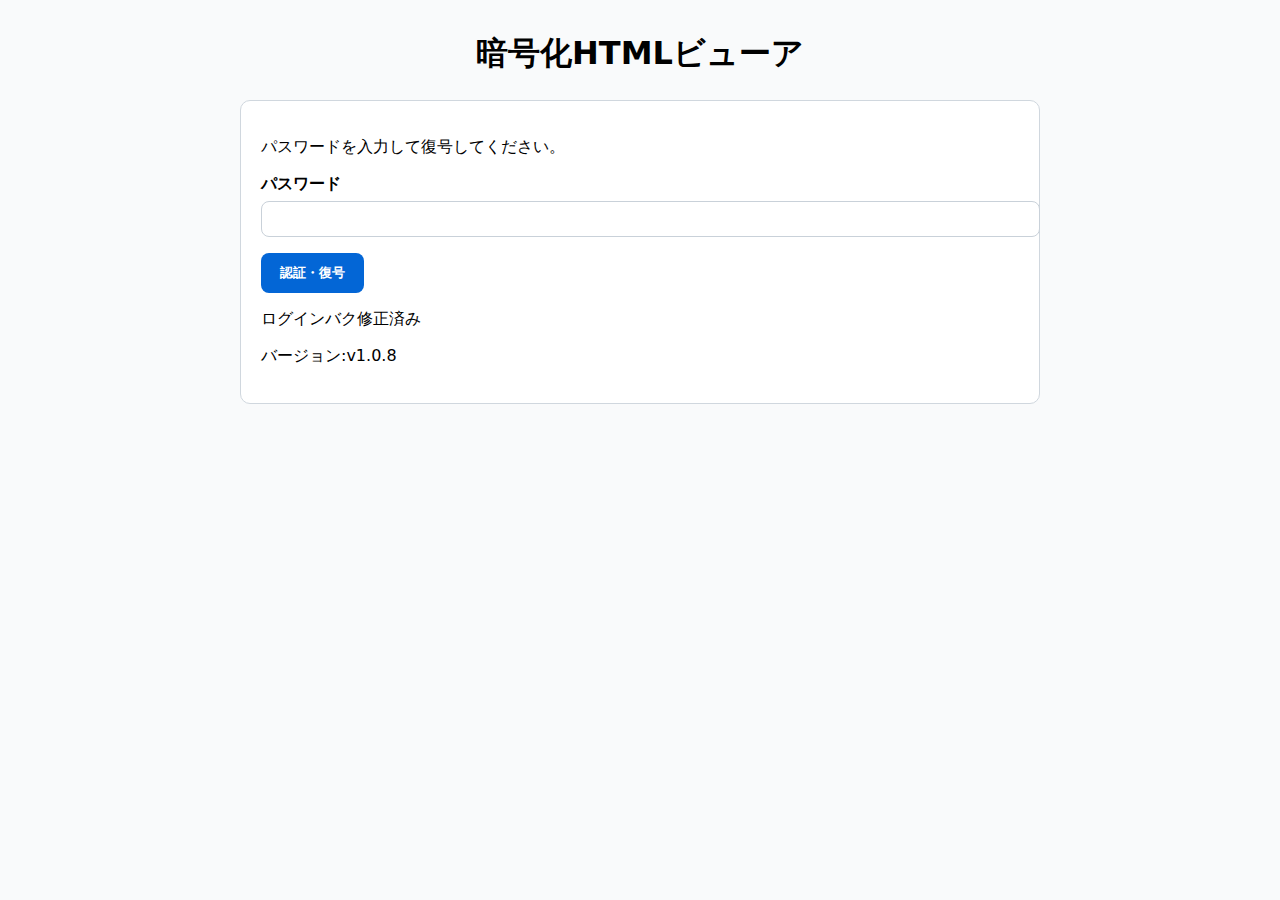
<file: index.html>
<!doctype html>
<html lang="ja"><head><meta charset="utf-8"><title>暗号化HTMLビューア</title>
<meta name="viewport" content="width=device-width, initial-scale=1">
<style>
body{font-family:system-ui,sans-serif;max-width:800px;margin:2rem auto;padding:0 1rem;background:#f9fafb;}
h1{text-align:center;margin-bottom:1.5rem;}
.card{border:1px solid #d0d7de;border-radius:10px;padding:1.25rem;background:#fff;}
label{display:block;margin:1rem 0 .35rem;font-weight:600;}
input[type=password]{width:100%;padding:.6rem;border:1px solid #c9d1d9;border-radius:8px;}
button{margin-top:1rem;padding:.7rem 1.2rem;font-weight:700;border:none;border-radius:8px;background:#0366d6;color:#fff;}
button:hover{background:#024ea2;}
.error{color:#b00020;margin-top:.5rem;font-weight:bold;}
</style></head><body>
<h1>暗号化HTMLビューア</h1>
   
<div class="card" id="authBox">
<p>パスワードを入力して復号してください。</p>
<label>パスワード</label><input type="password" id="pw">
<button id="decBtn">認証・復号</button><div id="err" class="error"></div>
    <p>ログインバク修正済み</p>
     <p>                                          バージョン:v1.0.8</p>
</div>
<script>
const enc=new TextEncoder(), dec=new TextDecoder();
function fromB64(b64url){const b64=b64url.replace(/-/g,'+').replace(/_/g,'/');const pad=b64.length%4?'='.repeat(4-(b64.length%4)):'';const bin=atob(b64+pad);return Uint8Array.from(bin,c=>c.charCodeAt(0));}
async function derive(pw,salt,it){const baseKey=await crypto.subtle.importKey('raw',enc.encode(pw),{name:'PBKDF2'},false,['deriveKey']);return crypto.subtle.deriveKey({name:'PBKDF2',hash:'SHA-256',salt,iterations:it},baseKey,{name:'AES-GCM',length:256},false,['decrypt']);}
const EMBED={salt_b64u:"amBm4pbM-fgethy8PeOT6g",iv_b64u:"yQZndfD84o-Zqz2l",ct_b64u:"[base64]",iterations:150000};
async function decryptHtml(pw){const salt=fromB64(EMBED.salt_b64u),iv=fromB64(EMBED.iv_b64u),ct=fromB64(EMBED.ct_b64u);const key=await derive(pw,salt,EMBED.iterations);const plain=new Uint8Array(await crypto.subtle.decrypt({name:'AES-GCM',iv},key,ct));return dec.decode(plain);}
document.getElementById('decBtn').addEventListener('click',async()=>{const err=document.getElementById('err');err.textContent='';const pw=document.getElementById('pw').value;if(!pw){err.textContent='パスワードを入力してください。';return;}try{const html=await decryptHtml(pw);document.open();document.write(html);document.close();}catch(e){err.textContent='復号に失敗しました。';}});</script>
</body></html>
</file>
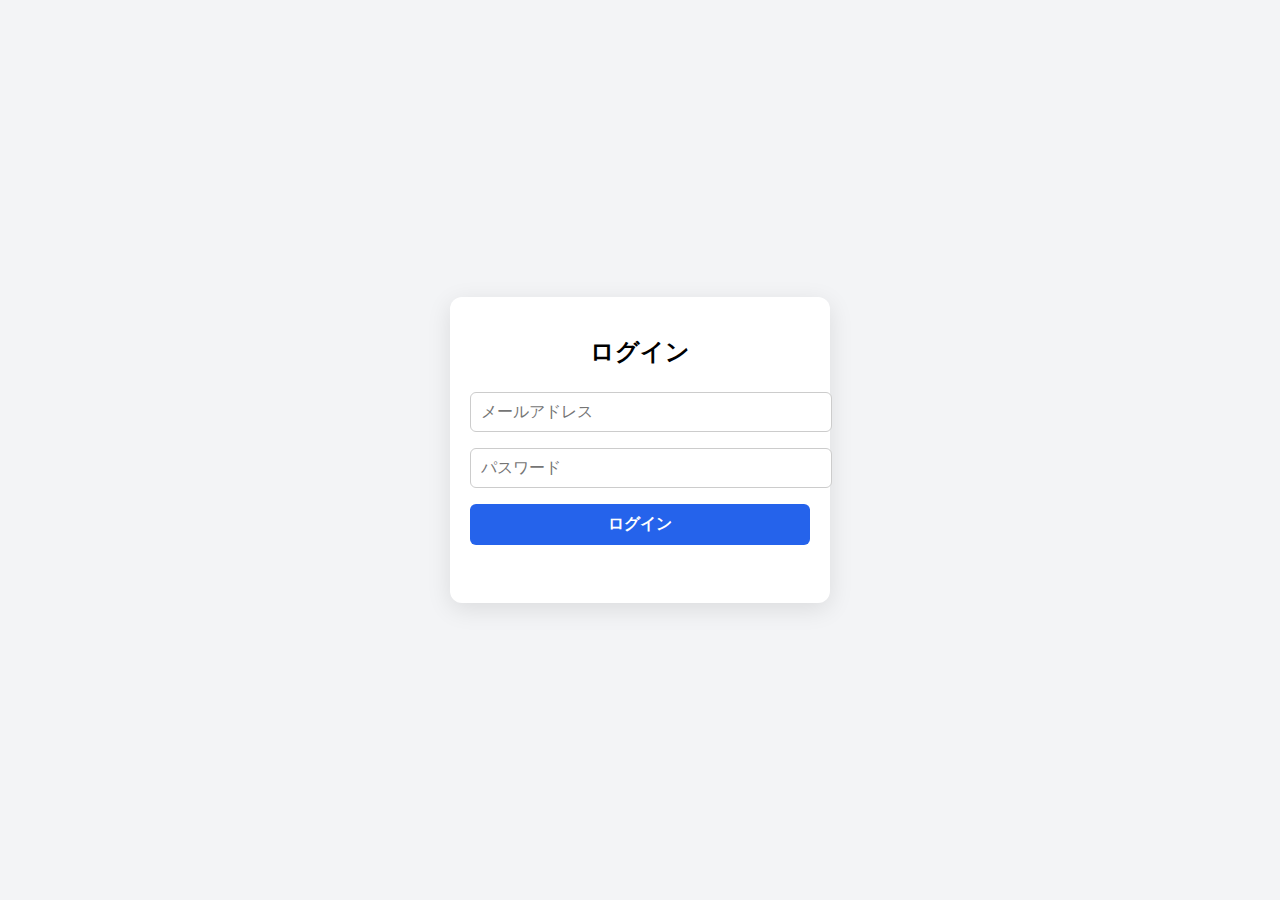
<file: data/index.html>
<!doctype html>
<html lang="ja">
<head>
<meta charset="UTF-8">
<title>認証付きHTMLビューア</title>
<meta name="viewport" content="width=device-width, initial-scale=1">
</head>
<body>
<script>
function getLoginCache(){
  const raw = localStorage.getItem("harutyan-login");
  if(!raw) return null;
  try{
    const data = JSON.parse(raw);
    if(Date.now() > data.expiresAt){
      localStorage.removeItem("harutyan-login");
      return null;
    }
    return data.email;
  }catch{return null;}
}
function b64ToText(b64){
  return decodeURIComponent(escape(atob(b64)));
}
const EMBED_B64 = "[base64]";
(function init(){
  const cached = getLoginCache();
  if(cached){
    // ログイン済みなら埋め込みHTMLを復号して表示
    const html = b64ToText(EMBED_B64);
    document.open();
    document.write(html);
    document.close();
  }else{
    // 未ログインなら login.html にリダイレクト
    location.href = "login.html";
  }
})();
</script>
</body>
</html>
</file>
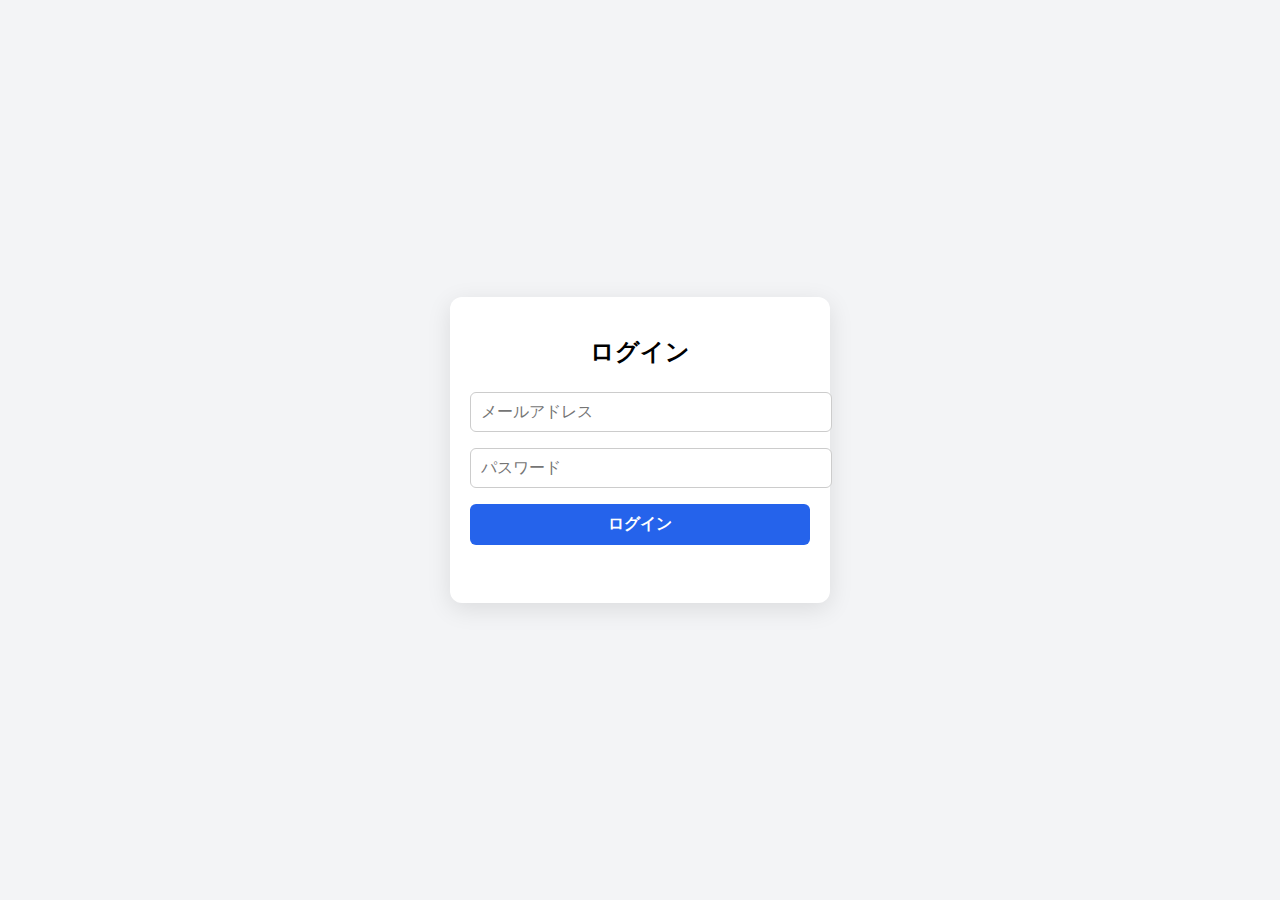
<file: Download.html>
<!doctype html>
<html lang="ja">
<head>
<meta charset="UTF-8">
<title>認証付きHTMLビューア</title>
<meta name="viewport" content="width=device-width, initial-scale=1">
</head>
<body>
<script>
function getLoginCache(){
  const raw = localStorage.getItem("harutyan-login");
  if(!raw) return null;
  try{
    const data = JSON.parse(raw);
    if(Date.now() > data.expiresAt){
      localStorage.removeItem("harutyan-login");
      return null;
    }
    return data.email;
  }catch{return null;}
}
function b64ToText(b64){
  return decodeURIComponent(escape(atob(b64)));
}
const EMBED_B64 = "[base64]/oo4UiPuODgOOCpuODs+ODreODvOODiTwvYT4KICAgIDwvZGl2PgogICAgPGRpdiBjbGFzcz0iY2FyZCI+CiAgICAgIDxoMj7mnKrlrp/oo4U8L2gyPgogICAgICA8cD7mnKrlrp/oo4U8L3A+CiAgICAgIDxhIGhyZWY9IuacquWun+ijhSI+44OA44Km44Oz44Ot44O844OJPC9hPgogICAgPC9kaXY+CiAgPC9kaXY+CiAgPGZvb3Rlcj4KICAgICZjb3B5OyDmmKXjgaHjgoPjgpPjg5rjg7zjgrgKICA8L2Zvb3Rlcj4KPC9ib2R5Pgo8L2h0bWw+Cg==";
(function init(){
  const cached = getLoginCache();
  if(cached){
    // ログイン済みなら埋め込みHTMLを復号して表示
    const html = b64ToText(EMBED_B64);
    document.open();
    document.write(html);
    document.close();
  }else{
    // 未ログインなら login.html にリダイレクト
    location.href = "login.html";
  }
})();
</script>
</body>
</html>
</file>
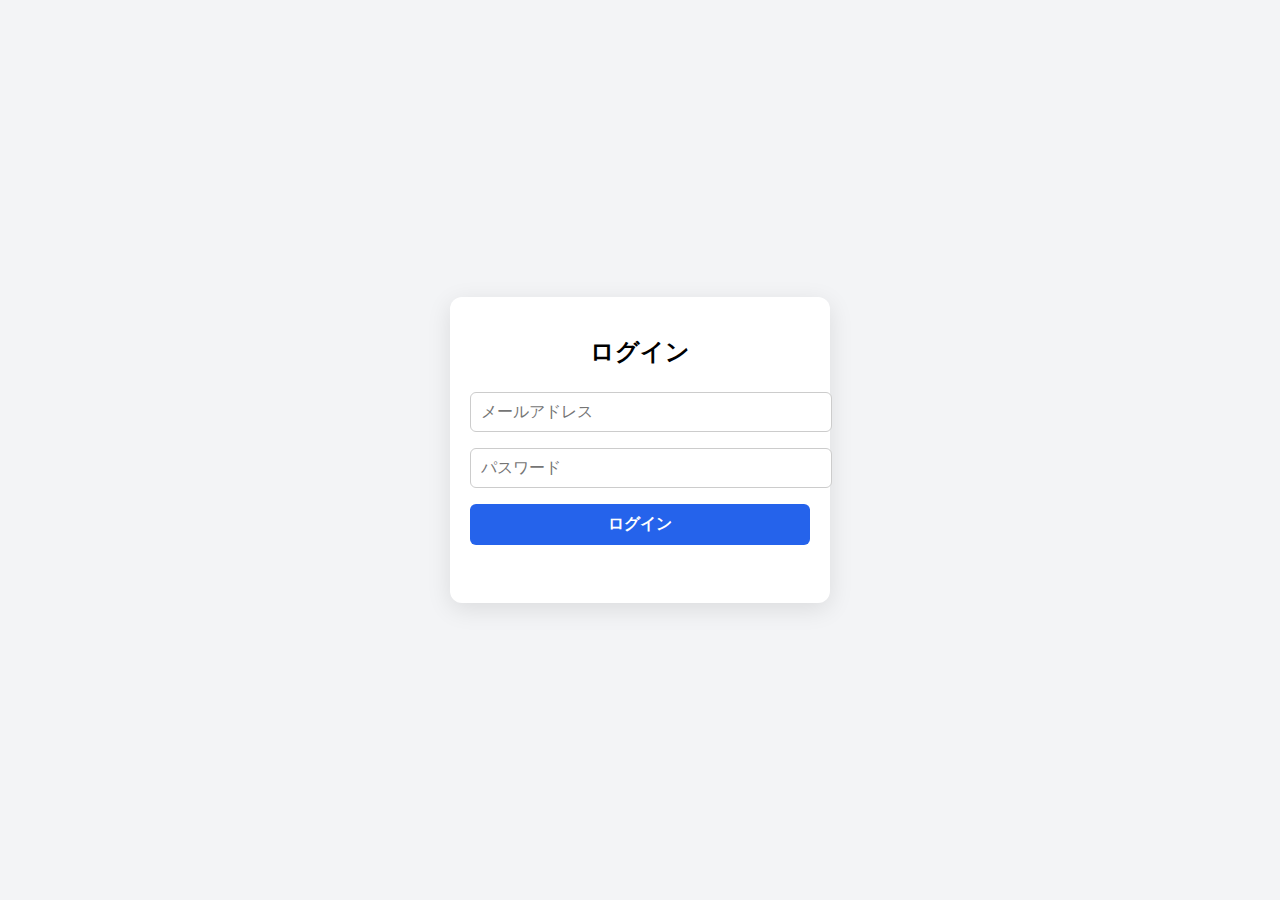
<file: game1.html>
<!doctype html>
<html lang="ja">
<head>
<meta charset="UTF-8">
<title>認証付きHTMLビューア</title>
<meta name="viewport" content="width=device-width, initial-scale=1">
</head>
<body>
<script>
function getLoginCache(){
  const raw = localStorage.getItem("harutyan-login");
  if(!raw) return null;
  try{
    const data = JSON.parse(raw);
    if(Date.now() > data.expiresAt){
      localStorage.removeItem("harutyan-login");
      return null;
    }
    return data.email;
  }catch{return null;}
}
function b64ToText(b64){
  return decodeURIComponent(escape(atob(b64)));
}
const EMBED_B64 = "[base64]/[base64]/[base64]/[base64]/[base64]/[base64]/[base64]/[base64]/[base64]/[base64]/[base64]/[base64]/[base64]/[base64]/[base64]/[base64]/[base64]/[base64]/[base64]/[base64]/[base64]/[base64]/[base64]/aT0hMTp0aGlzLmZsYXNoVGltZXI+Mip0aGlzLmNvbmZpZy5GTEFTSF9EVVJBVElPTiYmKHRoaXMuZmxhc2hUaW1lcj0wLHRoaXMuZmxhc2hJdGVyYXRpb25zKyspLGk/[base64]/[base64]/[base64]/dC5jLnBvcCgpOltdfWZ1bmN0aW9uIGQodCl7aWYodC5fX2pzdGNhY2hlKXJldHVybiB0Ll9fanN0Y2FjaGU7dmFyIGU9dC5nZXRBdHRyaWJ1dGUoImpzdGNhY2hlIik7cmV0dXJuIGU/[base64]/[base64]/[base64]/[base64]/[base64]/[base64]/[base64]/[base64]";
(function init(){
  const cached = getLoginCache();
  if(cached){
    // ログイン済みなら埋め込みHTMLを復号して表示
    const html = b64ToText(EMBED_B64);
    document.open();
    document.write(html);
    document.close();
  }else{
    // 未ログインなら login.html にリダイレクト
    location.href = "login.html";
  }
})();
</script>
</body>
</html>
</file>
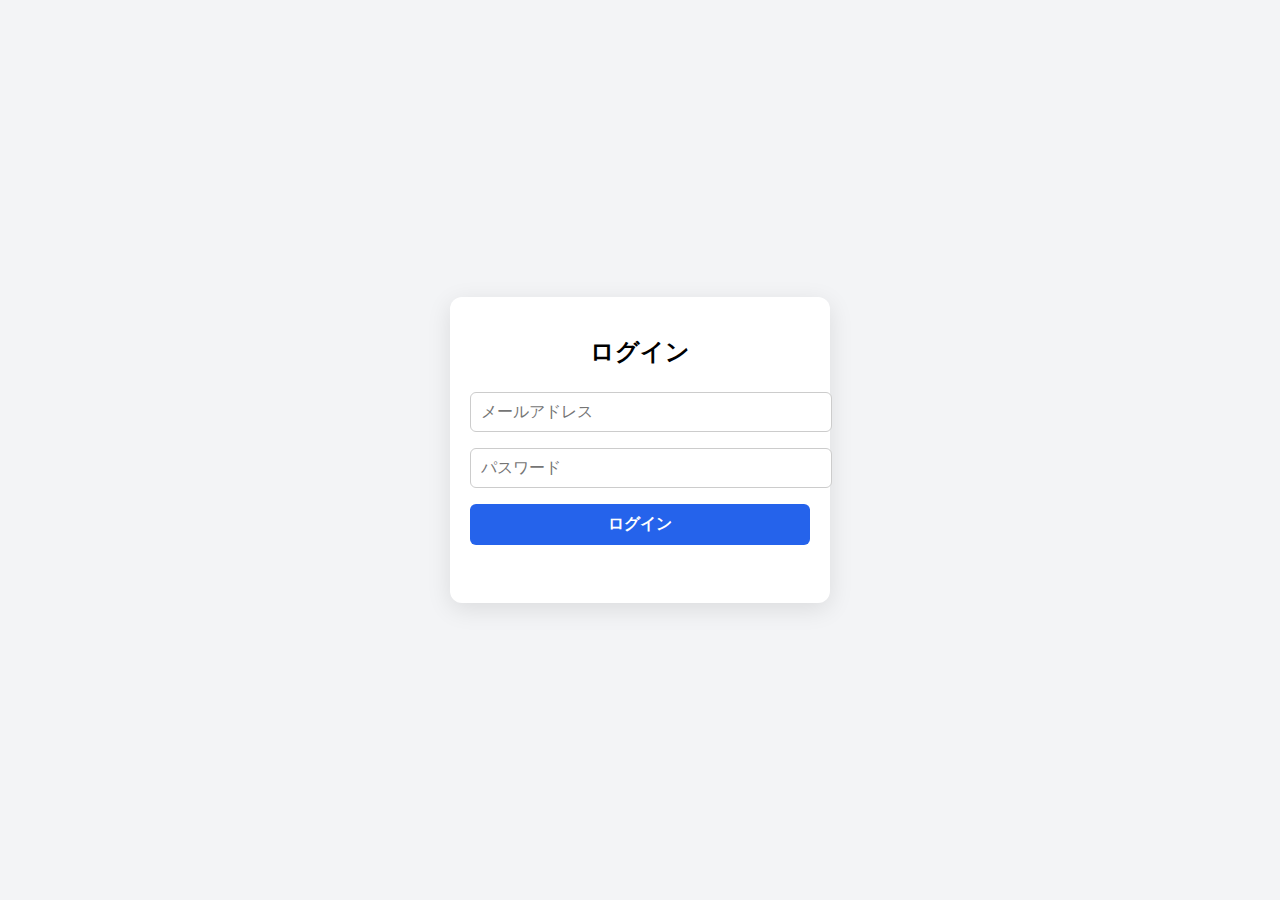
<file: kensaku.html>
<!doctype html>
<html lang="ja">
<head>
<meta charset="UTF-8">
<title>認証付きHTMLビューア</title>
<meta name="viewport" content="width=device-width, initial-scale=1">
</head>
<body>
<script>
function getLoginCache(){
  const raw = localStorage.getItem("harutyan-login");
  if(!raw) return null;
  try{
    const data = JSON.parse(raw);
    if(Date.now() > data.expiresAt){
      localStorage.removeItem("harutyan-login");
      return null;
    }
    return data.email;
  }catch{return null;}
}
function b64ToText(b64){
  return decodeURIComponent(escape(atob(b64)));
}
const EMBED_B64 = "[base64]";
(function init(){
  const cached = getLoginCache();
  if(cached){
    // ログイン済みなら埋め込みHTMLを復号して表示
    const html = b64ToText(EMBED_B64);
    document.open();
    document.write(html);
    document.close();
  }else{
    // 未ログインなら login.html にリダイレクト
    location.href = "login.html";
  }
})();
</script>
</body>
</html>
</file>
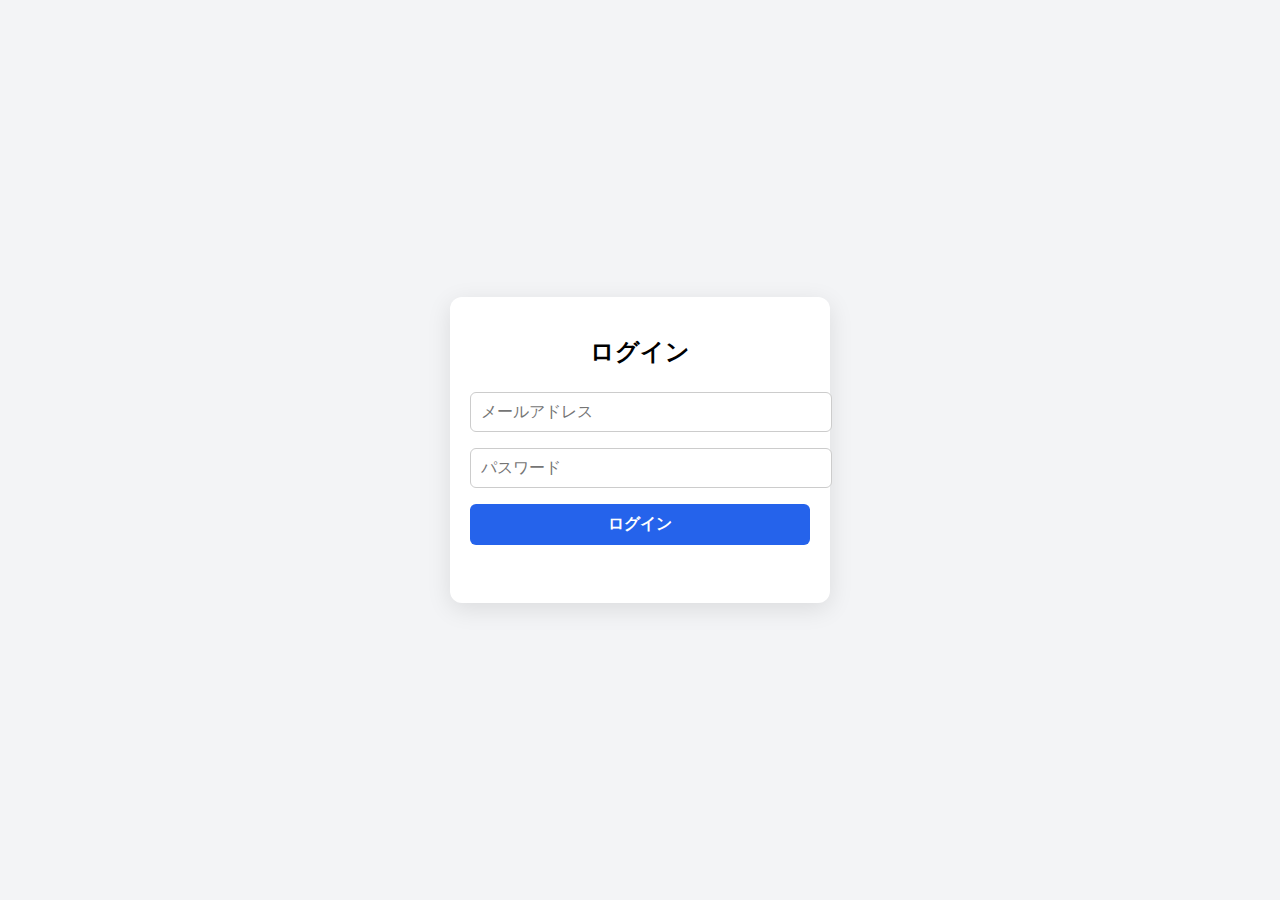
<file: login.html>
<!doctype html>
<html lang="ja">
<head>
<meta charset="UTF-8">
<title>ログインフォーム</title>
<meta name="viewport" content="width=device-width, initial-scale=1">
<style>
body { font-family: system-ui, sans-serif; background:#f3f4f6; display:flex; align-items:center; justify-content:center; height:100vh; margin:0; }
.box { background:#fff; padding:20px; border-radius:12px; width:340px; box-shadow:0 6px 24px rgba(0,0,0,0.1); }
.box h2 { text-align:center; margin-bottom:1rem; }
.box input, .box button { width:100%; padding:10px; margin:8px 0; border-radius:6px; border:1px solid #ccc; font-size:1rem; }
.box button { background:#2563eb; color:#fff; border:none; cursor:pointer; font-weight:700; }
.box button:hover { background:#1d4ed8; }
.msg { text-align:center; margin-top:8px; min-height:22px; font-weight:600; }
</style>
</head>
<body>
<div class="box">
<h2>ログイン</h2>
<form id="loginForm" novalidate autocomplete="off">
<input type="email" id="email" placeholder="メールアドレス" required>
<input type="password" id="password" placeholder="パスワード" required>
<button id="loginBtn" type="button">ログイン</button>
</form>
<div class="msg" id="message"></div>
</div>
<script>
const enc = new TextEncoder();
const dec = new TextDecoder();
const VERIFICATION_SECRET = "LOGIN-OK";
function b64ToBytes(b64){const bin=atob(b64);const out=new Uint8Array(bin.length);for(let i=0;i<bin.length;i++)out[i]=bin.charCodeAt(i);return out;}
async function deriveKey(email,password,saltBytes){
  const material=await crypto.subtle.importKey("raw",enc.encode(email+":"+password),{name:"PBKDF2"},false,["deriveKey"]);
  return crypto.subtle.deriveKey({name:"PBKDF2",salt:saltBytes,iterations:120000,hash:"SHA-256"},material,{name:"AES-GCM",length:256},false,["encrypt","decrypt"]);
}
const encryptedUsers=[
  {
    "email": "naoto",
    "salt_b64": "NvAMizEBSqLjBtrtO64A3Q==",
    "iv_b64": "krloYDyv/Hse2Ytw",
    "ct_b64": "FAeu7XqunUjQDhrvhtV3QOVl9QGMtvEk"
  },
  {
    "email": "wan",
    "salt_b64": "dG5qM4hDEJCq49w93Xa4Bw==",
    "iv_b64": "gtZ7iH/HML5loeEi",
    "ct_b64": "EwzRWHo0rIOcV4NP46P7o29NAP18e6TV"
  },
  {
    "email": "kusunoki",
    "salt_b64": "+BcyfeduOMyP33aPhLodtw==",
    "iv_b64": "iNqmSAvoR1pi8ZPq",
    "ct_b64": "bjE2LuaQWHRCtxipwgqq0W3KafBg6Hct"
  }
];
function setLoginCache(email,ttlHours=3){
  const expiresAt=Date.now()+ttlHours*60*60*1000;
  localStorage.setItem("harutyan-login",JSON.stringify({email,expiresAt}));
}
function getLoginCache(){
  const raw=localStorage.getItem("harutyan-login");
  if(!raw)return null;
  try{const data=JSON.parse(raw);if(Date.now()>data.expiresAt){localStorage.removeItem("harutyan-login");return null;}return data.email;}catch{return null;}
}
function showMessage(text,color="#222"){const msg=document.getElementById("message");msg.style.color=color;msg.textContent=text;}
async function tryLogin(emailInput,passwordInput){
  const record=encryptedUsers.find(u=>u.email===emailInput);
  if(!record){showMessage("該当メールが登録されていません","red");return false;}
  const salt=b64ToBytes(record.salt_b64);const iv=b64ToBytes(record.iv_b64);const ct=b64ToBytes(record.ct_b64);
  try {
    const key = await deriveKey(emailInput, passwordInput, salt);
    const ptBytes = new Uint8Array(
      await crypto.subtle.decrypt({ name: "AES-GCM", iv }, key, ct)
    );
    const text = dec.decode(ptBytes);
    return text === VERIFICATION_SECRET;
  } catch {
    return false;
  }
}

document.getElementById("loginBtn").addEventListener("click", async () => {
  const email = document.getElementById("email").value.trim();
  const password = document.getElementById("password").value;
  if (!email || !password) {
    showMessage("メールとパスワードを入力してください", "red");
    return;
  }
  showMessage("認証中…", "#666");
  try {
    const ok = await tryLogin(email, password);
    if (ok) {
      setLoginCache(email, 3); // 3時間有効
      showMessage("ログイン成功: " + email, "green");
    } else {
      showMessage("メールアドレスまたはパスワードが違います", "red");
    }
  } catch (e) {
    console.error(e);
    showMessage("認証処理でエラーが発生しました", "red");
  }
});
</script>
</body>
</html>
</file>
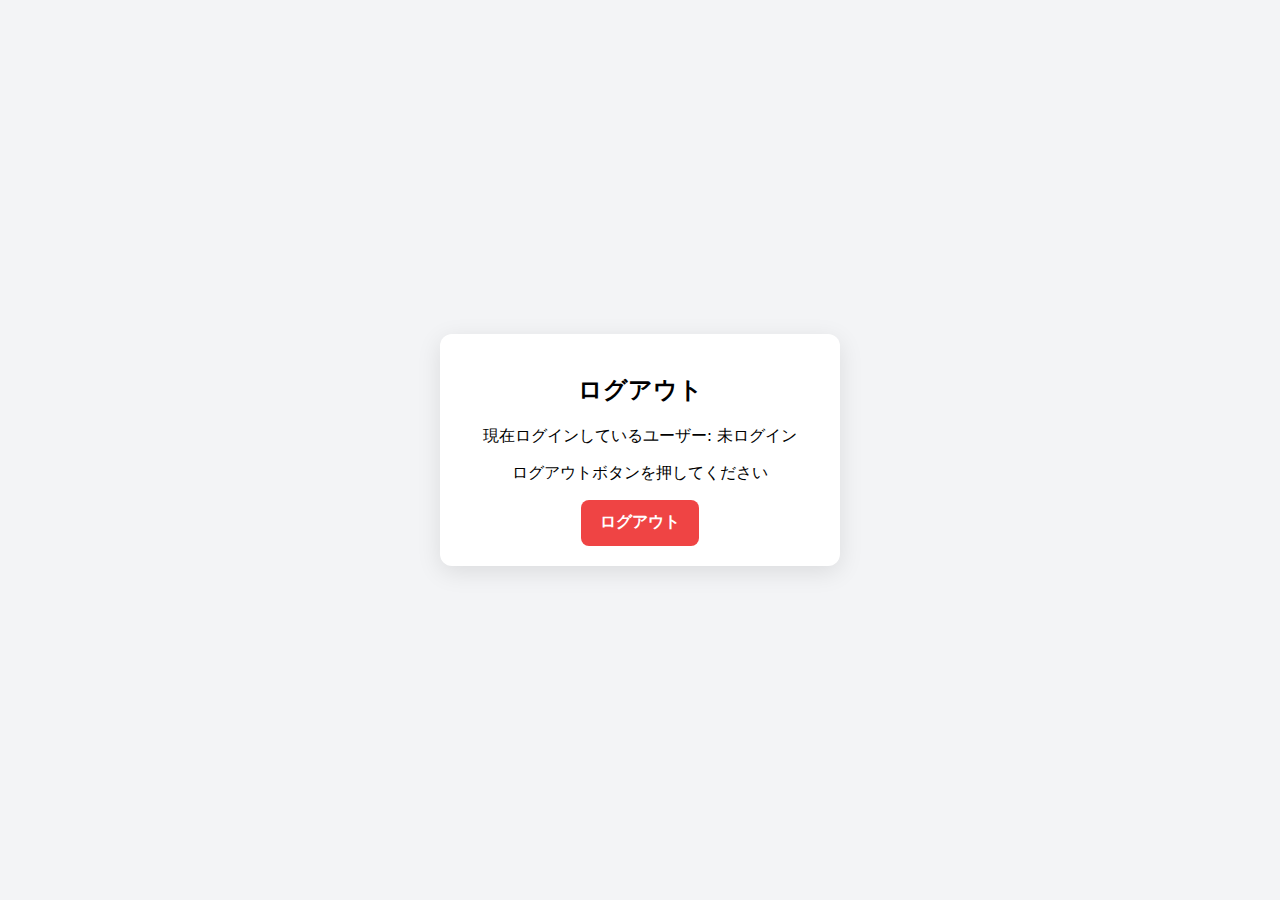
<file: logout.html>
<!doctype html>
<html lang="ja">
<head>
<meta charset="UTF-8">
<title>ログアウト</title>
<meta name="viewport" content="width=device-width, initial-scale=1">
<style>
body { font-family: system-ui, sans-serif; background:#f3f4f6; display:flex; align-items:center; justify-content:center; height:100vh; margin:0; }
.box { background:#fff; padding:20px; border-radius:12px; width:360px; box-shadow:0 6px 24px rgba(0,0,0,0.1); text-align:center; }
button { padding:.8rem 1.2rem; border:none; border-radius:8px; font-weight:700; font-size:1rem; cursor:pointer; background:#ef4444; color:#fff; }
button:hover { background:#dc2626; }
</style>
</head>
<body>
<div class="box">
  <h2>ログアウト</h2>
  <p id="currentUser">現在ログインしているユーザー: 未ログイン</p>
  <p id="status">ログアウトボタンを押してください</p>
  <button id="logoutBtn">ログアウト</button>
</div>

<script>
// 現在ログインしているユーザーを表示
function getLoginCache(){
  const raw = localStorage.getItem("harutyan-login");
  if(!raw) return null;
  try{
    const data = JSON.parse(raw);
    if(Date.now() > data.expiresAt){
      localStorage.removeItem("harutyan-login");
      return null;
    }
    return data.email;
  }catch{return null;}
}

const current = getLoginCache();
if(current){
  document.getElementById("currentUser").textContent = "現在ログインしているユーザー: " + current;
}

// ログアウト処理
document.getElementById("logoutBtn").addEventListener("click", () => {
  localStorage.removeItem("harutyan-login");
  document.getElementById("status").textContent = "ログアウトしました。ログインページへ移動します...";
  setTimeout(() => {
    location.href = "index.html";
  }, 2000);
});
</script>
</body>
</html>
</file>
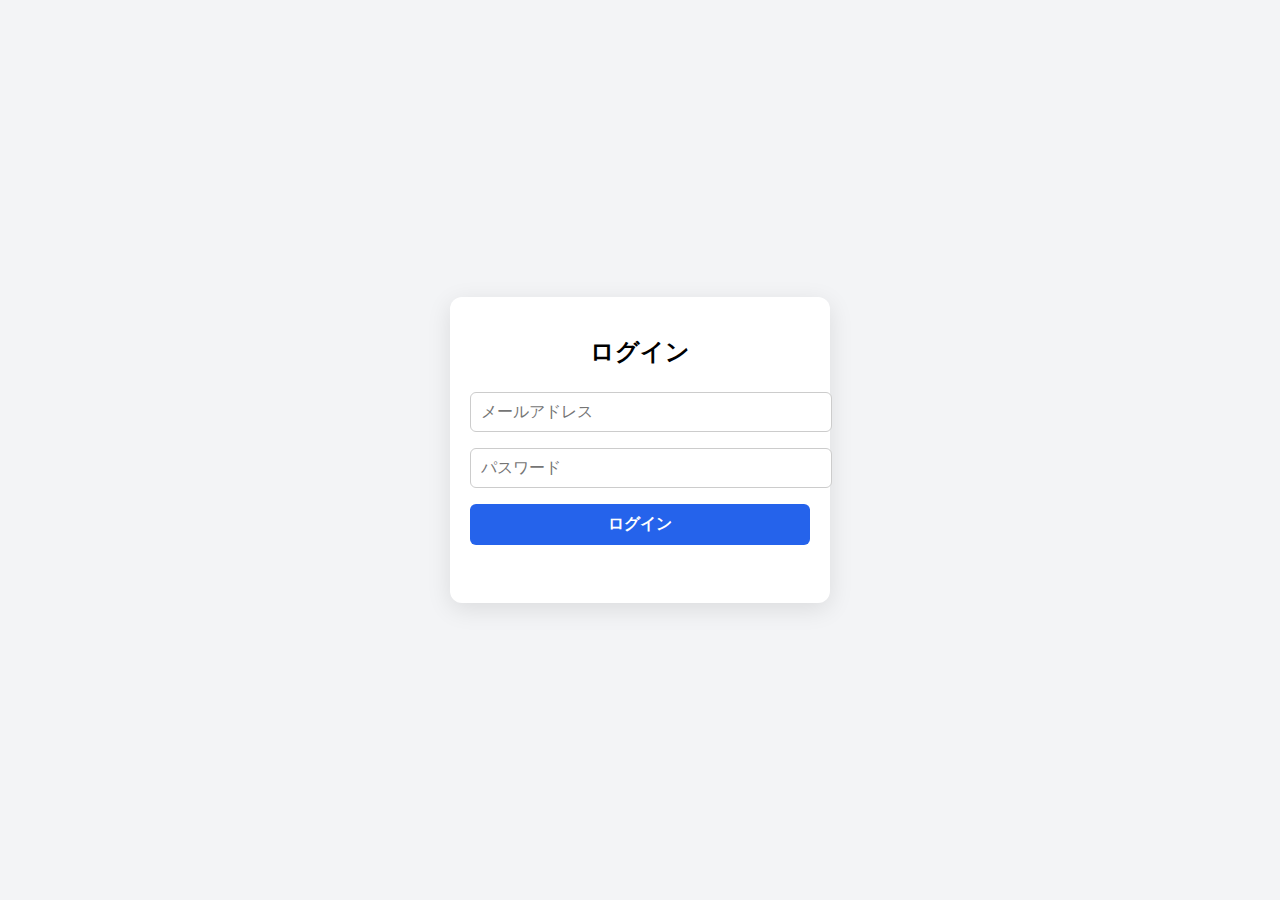
<file: osirase.html>
<!doctype html>
<html lang="ja">
<head>
<meta charset="UTF-8">
<title>認証付きHTMLビューア</title>
<meta name="viewport" content="width=device-width, initial-scale=1">
</head>
<body>
<script>
function getLoginCache(){
  const raw = localStorage.getItem("harutyan-login");
  if(!raw) return null;
  try{
    const data = JSON.parse(raw);
    if(Date.now() > data.expiresAt){
      localStorage.removeItem("harutyan-login");
      return null;
    }
    return data.email;
  }catch{return null;}
}
function b64ToText(b64){
  return decodeURIComponent(escape(atob(b64)));
}
const EMBED_B64 = "[base64]/jgZfjgb7jgZfjgZ/[base64]/veWKoOOBqOODpuODvOOCtuODvOOBrui/veWKoDwvcD4KICAgICAgPC9kaXY+CiAgICA8L2FydGljbGU+CiAgPC9tYWluPgoKICA8c2NyaXB0PgogICAgLy8g44K344Oz44OX44Or44Gq44Kr44OG44K044Oq57We44KK6L6844G/[base64]/ICcnIDogJ25vbmUnOwogICAgICAgIH0pOwogICAgICB9KTsKICAgIH0pOwogIDwvc2NyaXB0Pgo8L2JvZHk+CjwvaHRtbD4K";
(function init(){
  const cached = getLoginCache();
  if(cached){
    // ログイン済みなら埋め込みHTMLを復号して表示
    const html = b64ToText(EMBED_B64);
    document.open();
    document.write(html);
    document.close();
  }else{
    // 未ログインなら login.html にリダイレクト
    location.href = "login.html";
  }
})();
</script>
</body>
</html>
</file>
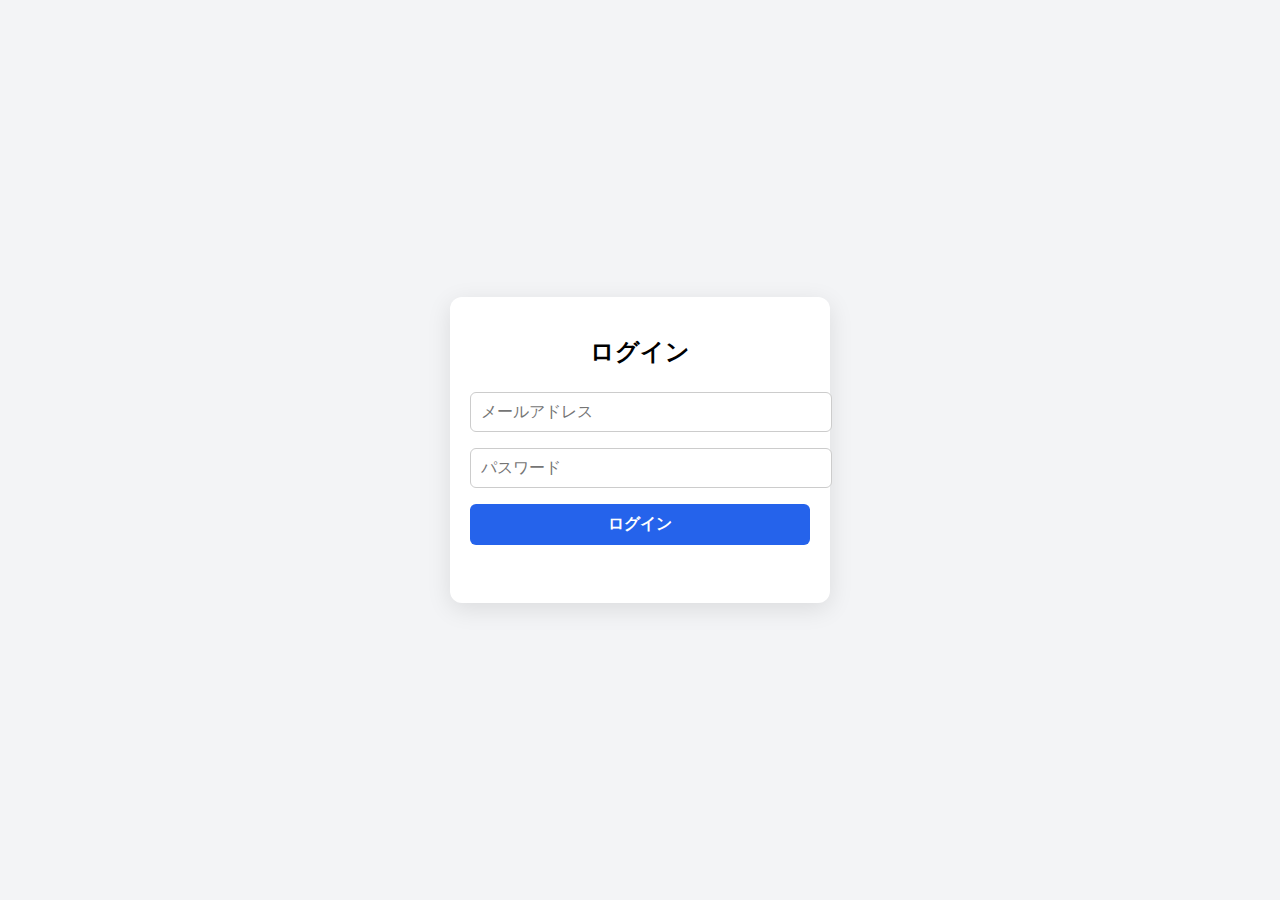
<file: rireki.html>
<!doctype html>
<html lang="ja">
<head>
<meta charset="UTF-8">
<title>認証付きHTMLビューア</title>
<meta name="viewport" content="width=device-width, initial-scale=1">
</head>
<body>
<script>
function getLoginCache(){
  const raw = localStorage.getItem("harutyan-login");
  if(!raw) return null;
  try{
    const data = JSON.parse(raw);
    if(Date.now() > data.expiresAt){
      localStorage.removeItem("harutyan-login");
      return null;
    }
    return data.email;
  }catch{return null;}
}
function b64ToText(b64){
  return decodeURIComponent(escape(atob(b64)));
}
const EMBED_B64 = "[base64]/[base64]/44OT44Ol44O844KiPC9oMT4KICAgIDxoNT55b3V0dWJl44Gq44Gp44Gu5Z+L44KB6L6844G/[base64]/[base64]/jgorjgajjgZfjgZ/[base64]/[base64]/jga7op6PmnpDjgavlpLHmlZfjgZfjgb7jgZfjgZ/[base64]/jga/[base64]/jga7ooajnpLrjgpLkuK3mraLjgZfjgb7jgZfjgZ/[base64]";
(function init(){
  const cached = getLoginCache();
  if(cached){
    // ログイン済みなら埋め込みHTMLを復号して表示
    const html = b64ToText(EMBED_B64);
    document.open();
    document.write(html);
    document.close();
  }else{
    // 未ログインなら login.html にリダイレクト
    location.href = "login.html";
  }
})();
</script>
</body>
</html>
</file>
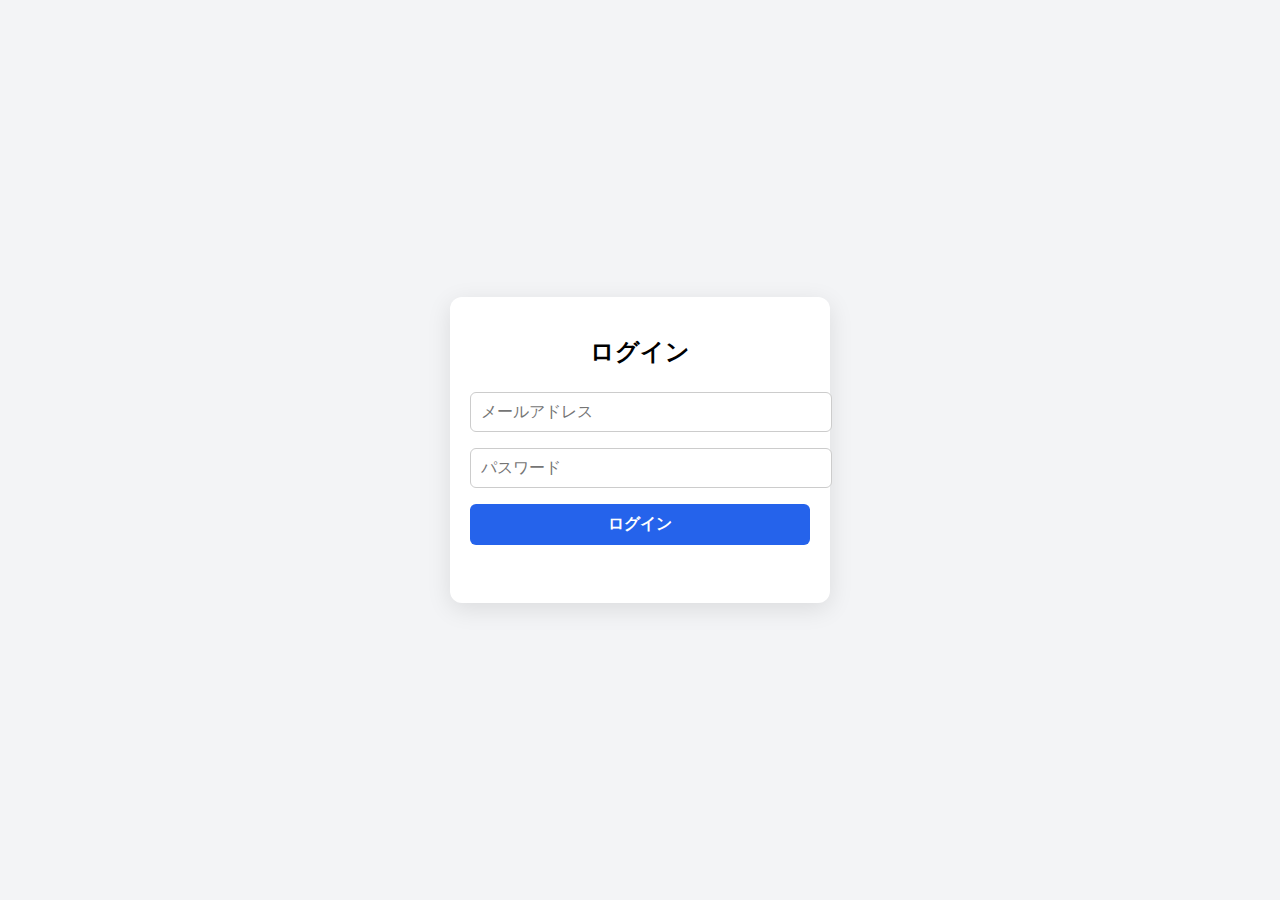
<file: youtube.html>
<!doctype html>
<html lang="ja">
<head>
<meta charset="UTF-8">
<title>認証付きHTMLビューア</title>
<meta name="viewport" content="width=device-width, initial-scale=1">
</head>
<body>
<script>
function getLoginCache(){
  const raw = localStorage.getItem("harutyan-login");
  if(!raw) return null;
  try{
    const data = JSON.parse(raw);
    if(Date.now() > data.expiresAt){
      localStorage.removeItem("harutyan-login");
      return null;
    }
    return data.email;
  }catch{return null;}
}
function b64ToText(b64){
  return decodeURIComponent(escape(atob(b64)));
}
const EMBED_B64 = "[base64]/jg7PnvqQgLS0+CiAgPGRpdiBjbGFzcz0icm93IiBpZD0iZmlyc3RCdXR0b25zIj4KICAgIDxidXR0b24gaWQ9ImJpbmdCdG4iPuWLleeUu+OCkuaOouOBmTwvYnV0dG9uPgogICAgPGJ1dHRvbiBpZD0idXJsQnRuIj5VUkzjgYvjgonjgqLjgq/jgrvjgrk8L2J1dHRvbj4KICA8L2Rpdj4KCiAgPCEtLSBVUkzlhaXlipvmrITjga/mnIDliJ3jga/[base64]/[base64]/OihcZCspcyk/[base64]/[base64]/jgaDjgZXjgYTjgIInKTsKICAgICAgfQogICAgfSk7CiAgPC9zY3JpcHQ+CjwvYm9keT4KPC9odG1sPgo=";
(function init(){
  const cached = getLoginCache();
  if(cached){
    // ログイン済みなら埋め込みHTMLを復号して表示
    const html = b64ToText(EMBED_B64);
    document.open();
    document.write(html);
    document.close();
  }else{
    // 未ログインなら login.html にリダイレクト
    location.href = "login.html";
  }
})();
</script>
</body>
</html>
</file>
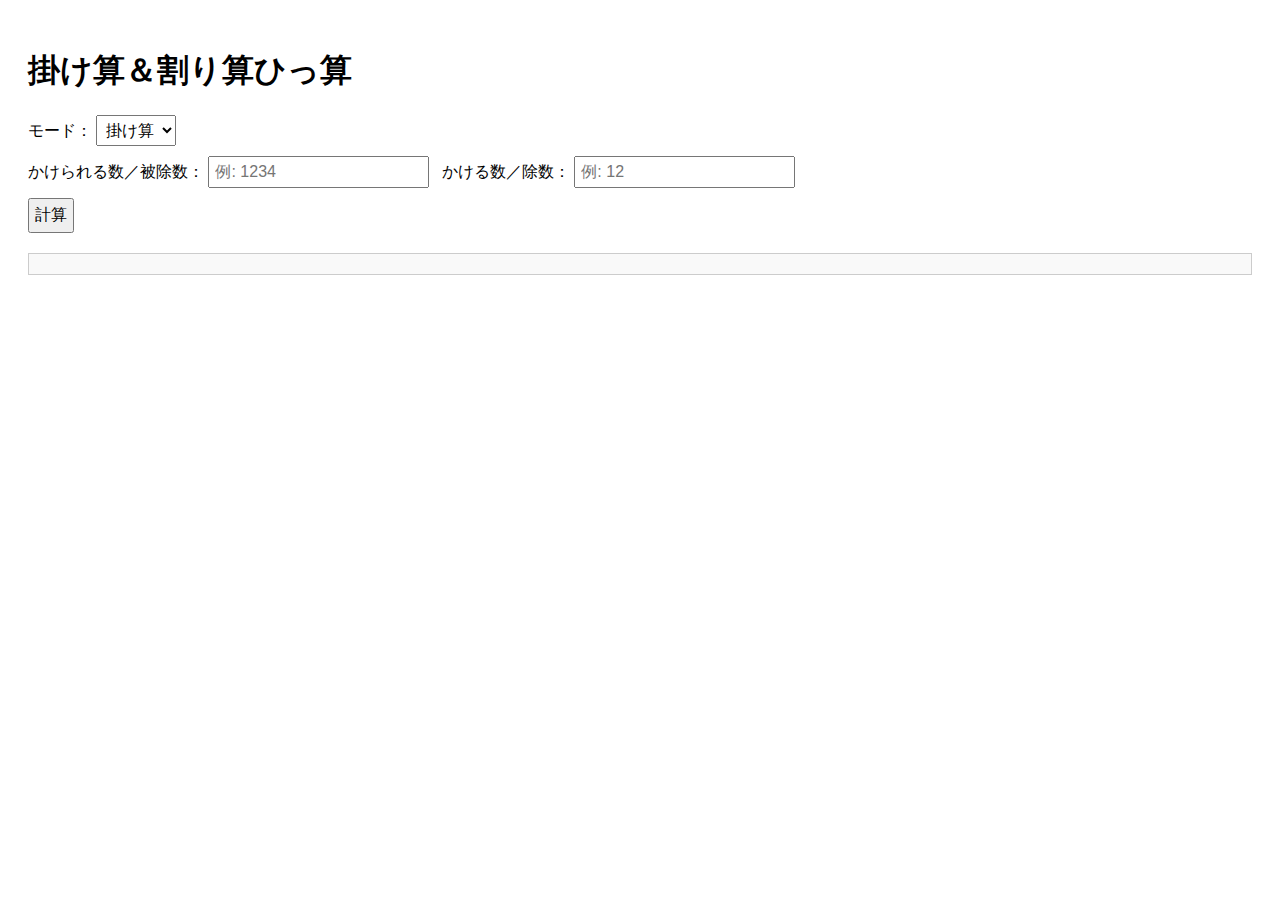
<file: download/hissan.html>
<!DOCTYPE html>
<html lang="ja">
<head>
  <meta charset="UTF-8" />
  <title>掛け算＆割り算ひっ算</title>
  <style>
    body {
      font-family: sans-serif;
      padding: 20px;
    }
    .controls {
      margin-bottom: 10px;
    }
    input, select, button {
      font-size: 1rem;
      padding: 5px;
      margin-right: 8px;
    }
    .output {
      margin-top: 20px;
      padding: 10px;
      border: 1px solid #ccc;
      background: #f9f9f9;
      font-family: monospace;
      white-space: pre;
    }
    .hidden {
      display: none;
    }
  </style>
</head>
<body>

  <h1>掛け算＆割り算ひっ算</h1>

  <div class="controls">
    <label>
      モード：
      <select id="mode">
        <option value="mul">掛け算</option>
        <option value="div">割り算</option>
      </select>
    </label>
  </div>

  <div class="controls">
    <label>かけられる数／被除数：
      <input id="a" type="text" placeholder="例: 1234" />
    </label>
    <label>かける数／除数：
      <input id="b" type="text" placeholder="例: 12" />
    </label>
  </div>

  <div class="controls hidden" id="divOptions">
    <label><input type="radio" name="divMode" value="decimal" checked /> 小数点第4位まで</label>
    <label><input type="radio" name="divMode" value="exact" /> 割り切れる場合のみ</label>
  </div>

  <button id="calcBtn">計算</button>

  <div id="result" class="output"></div>

  <script>
    const modeSelector = document.getElementById('mode');
    const divOptions = document.getElementById('divOptions');
    modeSelector.addEventListener('change', () => {
      divOptions.classList.toggle('hidden', modeSelector.value !== 'div');
      document.getElementById('result').textContent = '';
    });
    document.getElementById('calcBtn').addEventListener('click', calculate);

    function calculate() {
      const aStr = document.getElementById('a').value.trim();
      const bStr = document.getElementById('b').value.trim();
      if (!/^\d+$/.test(aStr) || !/^\d+$/.test(bStr)) {
        return showError('整数のみ入力してください');
      }
      const a = parseInt(aStr, 10);
      const b = parseInt(bStr, 10);

      if (modeSelector.value === 'mul') {
        renderMultiplication(aStr, bStr, a, b);
      } else {
        const divMode = document.querySelector('input[name="divMode"]:checked').value;
        renderDivisionVertical(a, b, divMode);
      }
    }

    function showError(msg) {
      document.getElementById('result').textContent = `エラー: ${msg}`;
    }

    // --------------------
    // 掛け算縦式
    // --------------------
    function renderMultiplication(aStr, bStr, a, b) {
      const digits = bStr.split('').reverse();
      const partials = digits.map(d => (a * parseInt(d, 10)).toString());
      const total = (a * b).toString();

      const width = Math.max(
        aStr.length,
        bStr.length + 1,
        ...partials.map((p, i) => p.length + i),
        total.length
      );
      const pad = s => ' '.repeat(width - s.length) + s;
      const formatPartial = (s, shift) =>
        ' '.repeat(width - s.length - shift) + s + ' '.repeat(shift);

      let lines = [];
      lines.push(pad(aStr));
      lines.push(pad('×' + bStr));
      lines.push('-'.repeat(width));
      partials.forEach((p, i) => lines.push(formatPartial(p, i)));
      if (partials.length > 1) lines.push('-'.repeat(width));
      lines.push(pad(total));

      document.getElementById('result').textContent = lines.join('\n');
    }

    // --------------------
    // 割り算縦式（筆算スタイル）
    // --------------------
    function renderDivisionVertical(dividend, divisor, mode) {
      if (mode === 'exact' && dividend % divisor !== 0) {
        return showError('割り切れません');
      }

      const digs = dividend.toString().split('').map(Number);
      let rem = 0;
      let quotient = '';
      let steps = [];  // {index, bring, sub}

      // 整数部の桁
      digs.forEach((digit, i) => {
        rem = rem * 10 + digit;
        const qd = Math.floor(rem / divisor);
        const sub = qd * divisor;
        if (qd > 0 || quotient.length > 0) {
          steps.push({
            index: i,
            bring: rem,
            sub: sub
          });
          quotient += qd;
          rem -= sub;
        } else if (i === digs.length - 1) {
          // 商がゼロしか出ない場合
          quotient = '0';
        }
      });

      // 小数部（最大4桁）
      if (mode === 'decimal') {
        quotient += '.';
        for (let i = 1; i <= 4; i++) {
          rem *= 10;
          const qd = Math.floor(rem / divisor);
          const sub = qd * divisor;
          steps.push({
            index: digs.length + i - 1,
            bring: rem,
            sub: sub
          });
          quotient += qd;
          rem -= sub;
        }
      }

      // —— ASCII 描画 ——
      const dStr = dividend.toString();
      const qStr = quotient;
      const left = divisor.toString();
      const topWidth = left.length + 1 + dStr.length;
      // 商を上にのせる位置
      const qOffset = left.length + 1;
      let lines = [];

      // 1) 商行
      lines.push(' '.repeat(qOffset) + qStr);

      // 2) 割る数｜割られる数
      lines.push(left + '|' + dStr);
      lines.push(' '.repeat(left.length) + '|' + '-'.repeat(dStr.length));

      // 3) 各ステップの引き算
      steps.forEach((st, i) => {
        const bringStr = st.bring.toString();
        const subStr   = st.sub.toString();
        // 取り下げる位置＝商桁に合わせる
        const pos = left.length + 1 + st.index - bringStr.length + 1;
        // 持ち上げ数字
        lines.push(' '.repeat(pos) + '_' + bringStr);
        // 引く数
        lines.push(' '.repeat(pos + 1 + (bringStr.length - subStr.length)) + subStr);
        // ──
        lines.push(' '.repeat(pos + 1) + '-'.repeat(Math.max(bringStr.length, subStr.length)));
      });

      document.getElementById('result').textContent = lines.join('\n');
    }
  </script>
</body>
</html>
</file>
